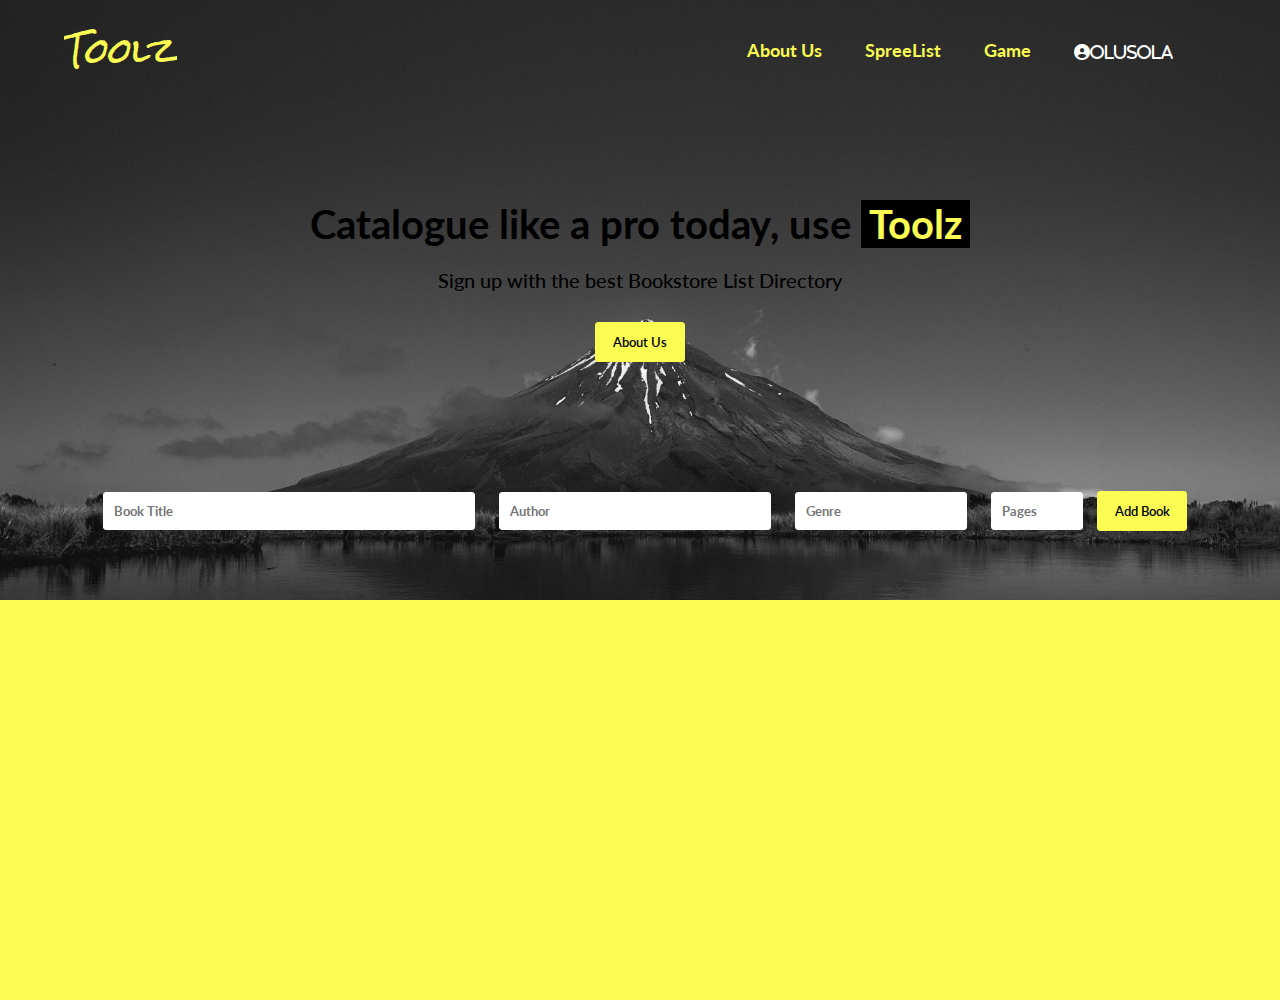
<file: index.html>
<!DOCTYPE html>
<html lang="en">

<head>
    <meta charset="UTF-8" />
    <meta http-equiv="X-UA-Compatible" content="IE=edge" />
    <meta name="viewport" content="width=device-width, initial-scale=1.0" />
    <link rel="preconnect" href="https://fonts.googleapis.com">
    <link rel="preconnect" href="https://fonts.gstatic.com" crossorigin>
    <link
        href="https://fonts.googleapis.com/css2?family=Lato:ital,wght@0,100;0,300;0,700;0,900;1,100;1,300;1,400;1,700;1,900&display=swap"
        rel="stylesheet">
    <link rel="stylesheet" href="https://cdnjs.cloudflare.com/ajax/libs/font-awesome/6.4.0/css/all.min.css" />
    <link href="https://fonts.googleapis.com/css2?family=Rock+Salt&display=swap" rel="stylesheet">
    <link href="./styles.css" rel="stylesheet" />
    <title>Document</title>
</head>

<body>
    <div class="topPart">
        <div class="navbar">
            <div class="logo">Toolz</div>
            <div class="links">
                <div><a href="./pages/about.html">About Us</a></div>
                <div><a href="./pages/todo.html">SpreeList</a></div>
                <div><a href="./pages/game.html">Game</a></div>
                <div style="text-transform:lowercase !important">
                    <i class="fa fa-user-circle" style="margin-top: 5px; color:white;">Olusola</i>
                </div>
            </div>
        </div>
        <main>
            <div class="head">Catalogue like a pro today, use <span>Toolz</span>
            </div>
            <div class="info">Sign up with the best Bookstore List Directory</div>
            <button>About Us</button>
        </main>
        <form id="bookForm" onsubmit="return false">
            <input name="book name" id="title" type="text" placeholder="Book Title">
            <input name="book author" id="author" type="text" placeholder="Author">
            <input name="book genre" id="genre" type="text" placeholder="Genre">
            <input name="book pages" id="pages" type="number" placeholder="Pages">

            <button type="submit" value="Add Book" ">Add Book</button>
        </form>
    </div>

   <div class=" cardContainer bookList">

    </div>

    <script src="app.js"></script>
</body>

</html>

</html>
</file>
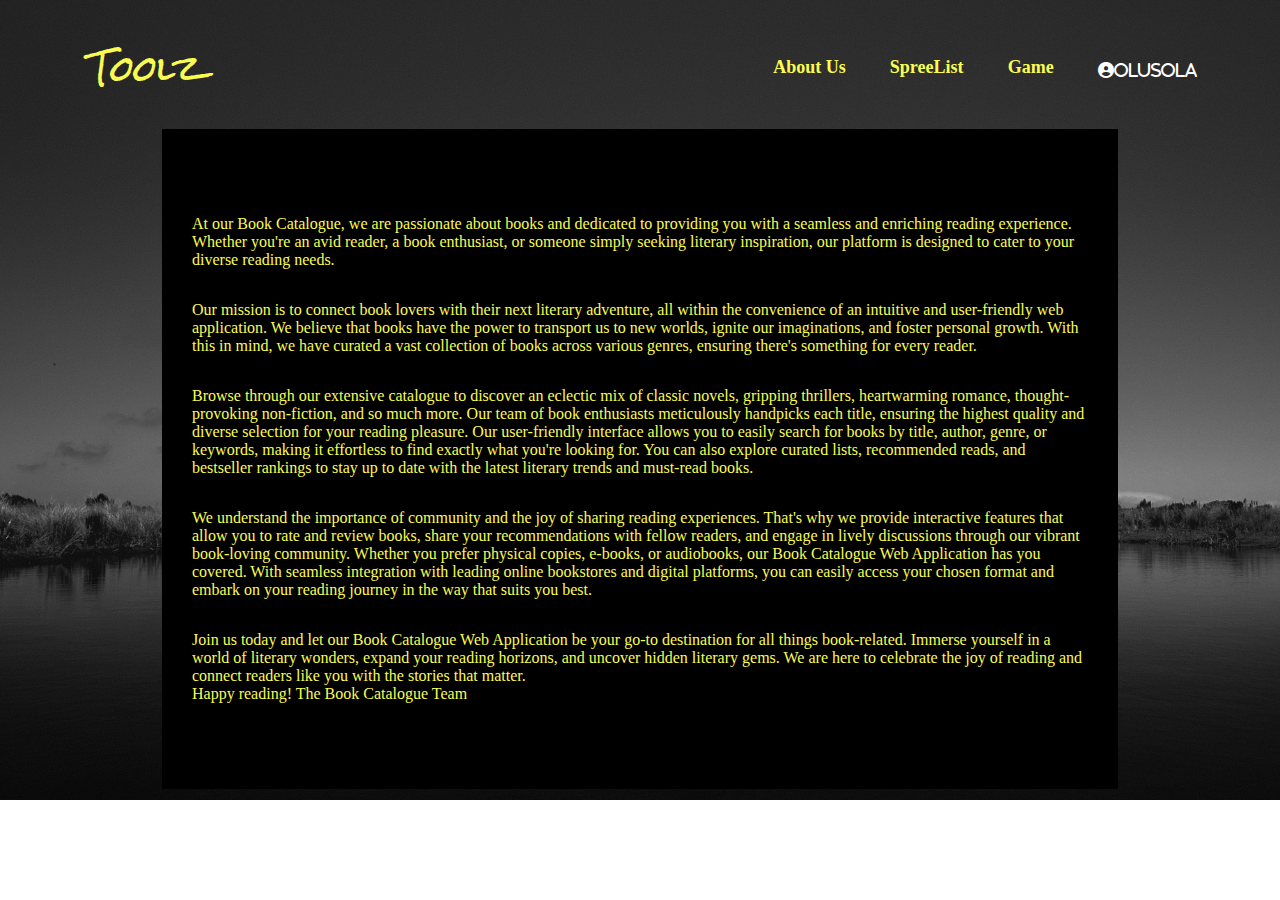
<file: pages/about.html>
<!DOCTYPE html>
<html lang="en">

<head>
    <meta charset="UTF-8">
    <meta name="viewport" content="width=device-width, initial-scale=1.0">
    <link rel="preconnect" href="https://fonts.googleapis.com">
    <link rel="preconnect" href="https://fonts.gstatic.com" crossorigin>
    <link
        href="https://fonts.googleapis.com/css2?family=Lato:ital,wght@0,100;0,300;0,700;0,900;1,100;1,300;1,400;1,700;1,900&display=swap"
        rel="stylesheet">
    <link href="https://cdn.jsdelivr.net/npm/bootstrap@5.1.3/dist/css/bootstrap.min.css" rel="stylesheet"
        integrity="sha384-1BmE4kWBq78iYhFldvKuhfTAU6auU8tT94WrHftjDbrCEXSU1oBoqyl2QvZ6jIW3" crossorigin="anonymous" />

    <script src="https://cdn.jsdelivr.net/npm/bootstrap@5.1.3/dist/js/bootstrap.bundle.min.js"
        integrity="sha384-ka7Sk0Gln4gmtz2MlQnikT1wXgYsOg+OMhuP+IlRH9sENBO0LRn5q+8nbTov4+1p"
        crossorigin="anonymous"></script>
    <link rel="stylesheet" href="https://cdnjs.cloudflare.com/ajax/libs/font-awesome/6.4.0/css/all.min.css" />
    <link href="https://fonts.googleapis.com/css2?family=Rock+Salt&display=swap" rel="stylesheet">

    <title>SpreeFree | About </title>
    <link rel="stylesheet" href="../styles/about.css" />
</head>

<body>
    <div class="topPart">
        <div class="navbar">
            <div class="logo"><a href="../index.html">Toolz</a></div>
            <div class="links">
                <div><a href="#">About Us</a></div>
                <div><a href="./todo.html">SpreeList</a></div>
                <div><a href="./game.html">Game</a></div>
                <div style="text-transform:lowercase !important">
                    <i class="fa fa-user-circle" style="margin-top: 5px; color:white;">Olusola</i>
                </div>
            </div>
        </div>
    </div>
    <div class="content">
        <p>At our Book Catalogue, we are passionate about books and dedicated to providing you with a seamless and
            enriching reading experience. Whether you're an avid reader, a book enthusiast, or someone simply seeking
            literary inspiration, our platform is designed to cater to your diverse reading needs.</p>


        <p>Our mission is to connect book lovers with their next literary adventure, all within the convenience of an
            intuitive and user-friendly web application. We believe that books have the power to transport us to new
            worlds, ignite our imaginations, and foster personal growth. With this in mind, we have curated a vast
            collection of books across various genres, ensuring there's something for every reader.
        </p>
        <p>Browse through our extensive catalogue to discover an eclectic mix of classic novels, gripping thrillers,
            heartwarming romance, thought-provoking non-fiction, and so much more. Our team of book enthusiasts
            meticulously handpicks each title, ensuring the highest quality and diverse selection for your reading
            pleasure.

            Our user-friendly interface allows you to easily search for books by title, author, genre, or keywords,
            making it effortless to find exactly what you're looking for. You can also explore curated lists,
            recommended reads, and bestseller rankings to stay up to date with the latest literary trends and must-read
            books.
        </p>
        <p>We understand the importance of community and the joy of sharing reading experiences. That's why we provide
            interactive features that allow you to rate and review books, share your recommendations with fellow
            readers, and engage in lively discussions through our vibrant book-loving community.

            Whether you prefer physical copies, e-books, or audiobooks, our Book Catalogue Web Application has you
            covered. With seamless integration with leading online bookstores and digital platforms, you can easily
            access your chosen format and embark on your reading journey in the way that suits you best.
        </p>
        <p>Join us today and let our Book Catalogue Web Application be your go-to destination for all things
            book-related. Immerse yourself in a world of literary wonders, expand your reading horizons, and uncover
            hidden literary gems. We are here to celebrate the joy of reading and connect readers like you with the
            stories that matter.

            <br/>Happy reading!
            The Book Catalogue Team</p>
    </div>
</body>

</html>
</file>
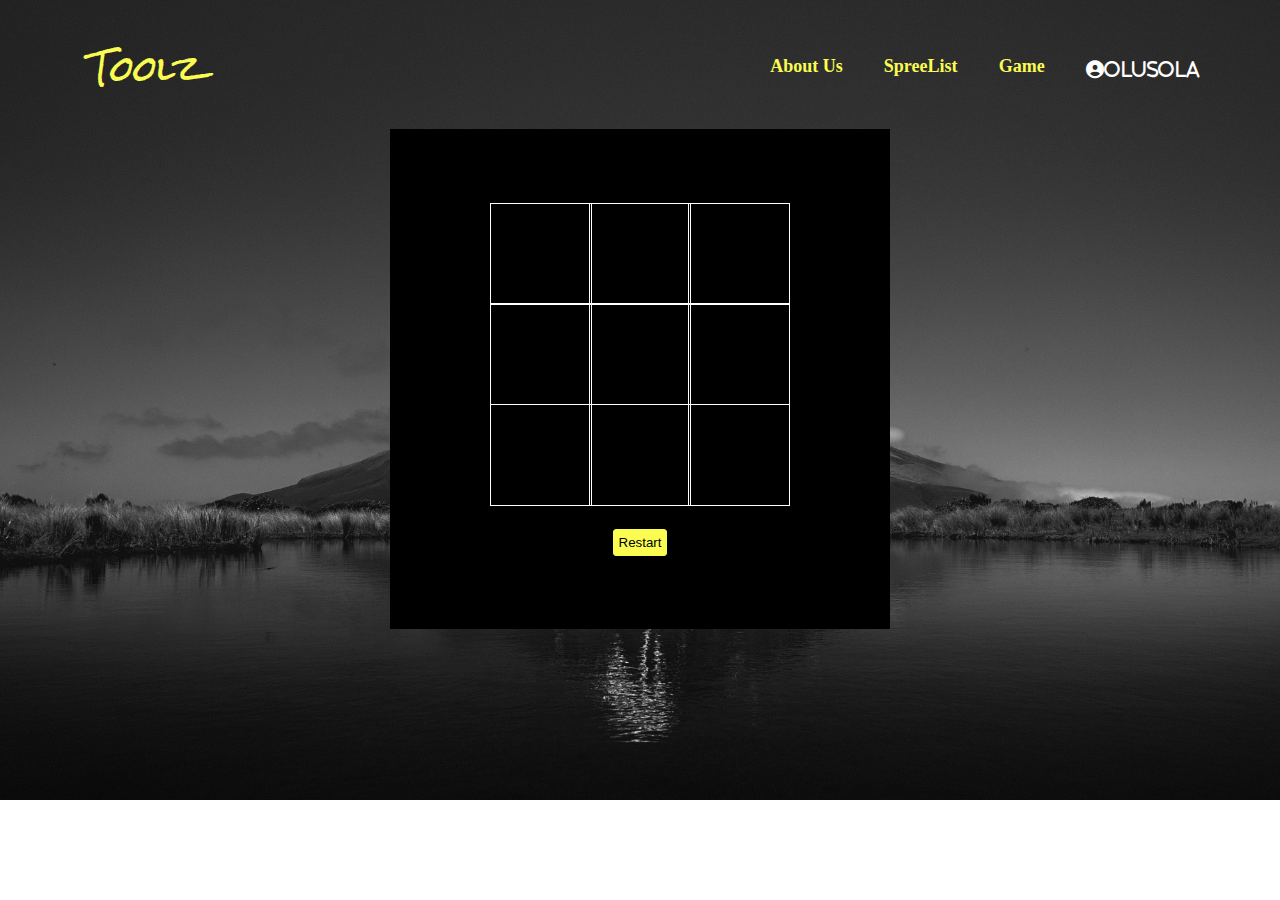
<file: pages/game.html>
<!DOCTYPE html>
<html lang="en">

<head>
    <meta charset="UTF-8">
    <meta name="viewport" content="width=device-width, initial-scale=1.0">
    <link rel="preconnect" href="https://fonts.googleapis.com">
    <link rel="preconnect" href="https://fonts.gstatic.com" crossorigin>
    <link
        href="https://fonts.googleapis.com/css2?family=Lato:ital,wght@0,100;0,300;0,700;0,900;1,100;1,300;1,400;1,700;1,900&display=swap"
        rel="stylesheet">
    <link href="https://cdn.jsdelivr.net/npm/bootstrap@5.1.3/dist/css/bootstrap.min.css" rel="stylesheet"
        integrity="sha384-1BmE4kWBq78iYhFldvKuhfTAU6auU8tT94WrHftjDbrCEXSU1oBoqyl2QvZ6jIW3" crossorigin="anonymous" />

    <script src="https://cdn.jsdelivr.net/npm/bootstrap@5.1.3/dist/js/bootstrap.bundle.min.js"
        integrity="sha384-ka7Sk0Gln4gmtz2MlQnikT1wXgYsOg+OMhuP+IlRH9sENBO0LRn5q+8nbTov4+1p"
        crossorigin="anonymous"></script>
    <link rel="stylesheet" href="https://cdnjs.cloudflare.com/ajax/libs/font-awesome/6.4.0/css/all.min.css" />
    <link href="https://fonts.googleapis.com/css2?family=Rock+Salt&display=swap" rel="stylesheet">

    <title>SpreeFree | Game</title>
    <link rel="stylesheet" href="../styles/game.css" />
</head>

<body>
    <div class="topPart">
        <div class="navbar">
            <div class="logo"><a href="../index.html">Toolz</a></div>
            <div class="links">
                <div><a href="./about.html">About Us</a></div>
                <div><a href="./todo.html">SpreeList</a></div>
                <div><a href="#">Game</a></div>
                <div style="text-transform:lowercase !important">
                    <a href="users.html"><i class="fa fa-user-circle" style="margin-top: 5px; color:white;">Olusola</i></a>
                </div>
            </div>
        </div>
    </div>
    <div class="content">
        <div id="playerDisplay"></div>
        <div class="board">
            <div class="cell" data-cell></div>
            <div class="cell" data-cell></div>
            <div class="cell" data-cell></div>
            <div class="cell" data-cell></div>
            <div class="cell" data-cell></div>
            <div class="cell" data-cell></div>
            <div class="cell" data-cell></div>
            <div class="cell" data-cell></div>
            <div class="cell" data-cell></div>
        </div>
        <div class="winning">
            <div id="winning-message"></div>
            <button id="reset-game">Restart</button>
        </div>
    </div>
</body>
<script src="../scripts/game.js"></script>

</html>
</file>
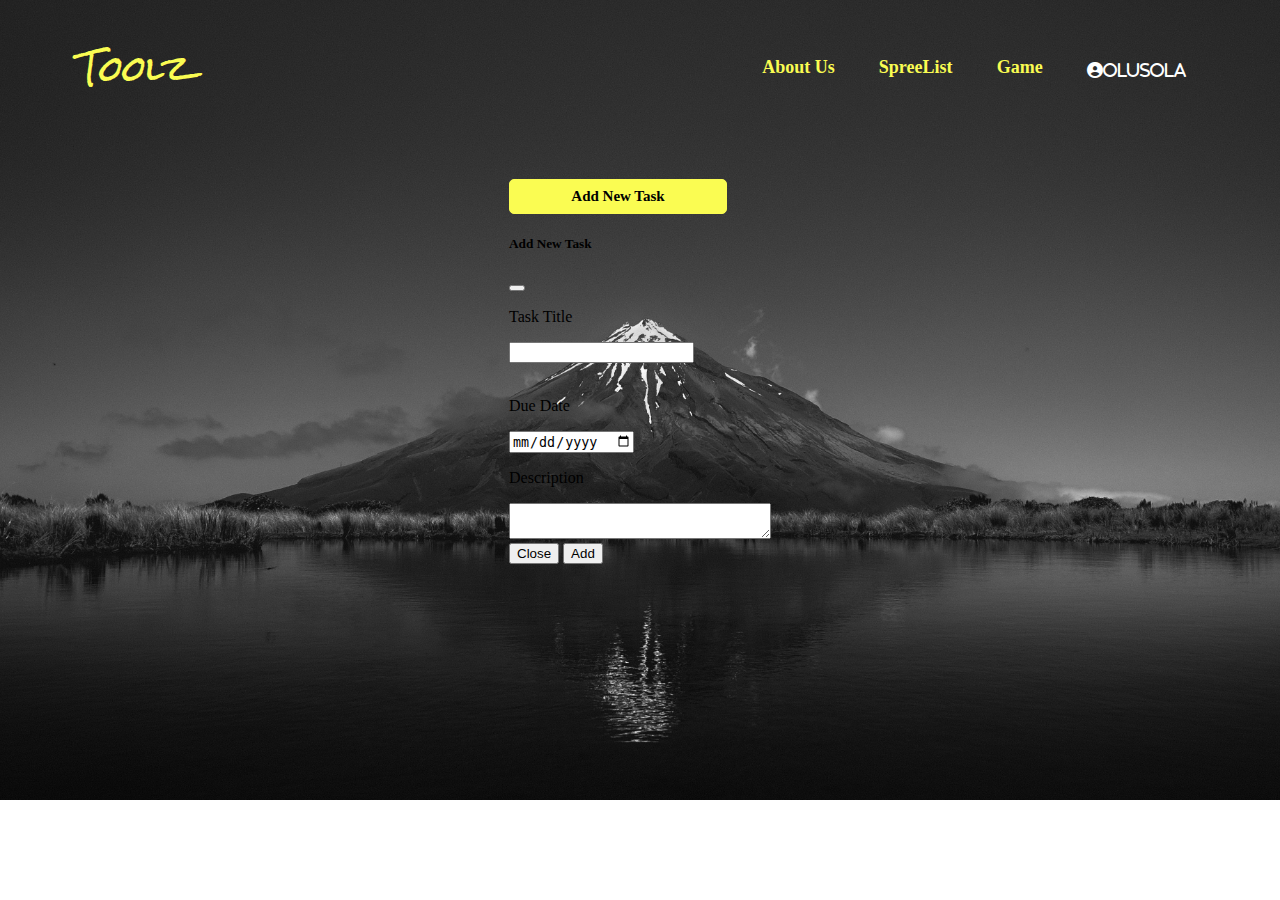
<file: pages/todo.html>
<!DOCTYPE html>
<html lang="en">

<head>
    <meta charset="UTF-8">
    <meta http-equiv="X-UA-Compatible" content="IE=edge">
    <meta name="viewport" content="width=device-width, initial-scale=1.0">
    <link rel="preconnect" href="https://fonts.googleapis.com">
    <link rel="preconnect" href="https://fonts.gstatic.com" crossorigin>
    <link
        href="https://fonts.googleapis.com/css2?family=Lato:ital,wght@0,100;0,300;0,700;0,900;1,100;1,300;1,400;1,700;1,900&display=swap"
        rel="stylesheet">
    <link href="https://cdn.jsdelivr.net/npm/bootstrap@5.1.3/dist/css/bootstrap.min.css" rel="stylesheet"
        integrity="sha384-1BmE4kWBq78iYhFldvKuhfTAU6auU8tT94WrHftjDbrCEXSU1oBoqyl2QvZ6jIW3" crossorigin="anonymous" />

    <script src="https://cdn.jsdelivr.net/npm/bootstrap@5.1.3/dist/js/bootstrap.bundle.min.js"
        integrity="sha384-ka7Sk0Gln4gmtz2MlQnikT1wXgYsOg+OMhuP+IlRH9sENBO0LRn5q+8nbTov4+1p"
        crossorigin="anonymous"></script>
    <link rel="stylesheet" href="https://cdnjs.cloudflare.com/ajax/libs/font-awesome/6.4.0/css/all.min.css" />
    <link href="https://fonts.googleapis.com/css2?family=Rock+Salt&display=swap" rel="stylesheet">
    <link href="../styles/todo.css" rel="stylesheet" />
    <title>Toolz | Todo's </title>
</head>

<body>
    <div class="navbar">
        <div class="logo"><a href="../index.html">Toolz</a></div>
        <div class="links">
            <div><a href="./about.html">About Us</a></div>
            <div><a href="#">SpreeList</a></div>
            <div><a href="./game.html">Game</a></div>
            <div style="text-transform:lowercase !important">
                <i class="fa fa-user-circle" style="margin-top: 5px; color:white;">Olusola</i>
            </div>
        </div>
    </div>

    <section class="content container">
        <div class="app">
            <!-- <h4 class="mb-3">TODO App</h4> -->

            <div id="addNew" data-bs-toggle="modal" data-bs-target="#form">
                <span>Add New Task</span>
                <!--<i class="fas fa-plus"></i>-->
            </div>

            <!-- Modal -->
            <form class="modal fade" id="form" tabindex="-1" aria-labelledby="exampleModalLabel" aria-hidden="true">
                <div class="modal-dialog">
                    <div class="modal-content">
                        <div class="modal-header">
                            <h5 class="modal-title" id="exampleModalLabel">Add New Task</h5>
                            <button type="button" class="btn-close" data-bs-dismiss="modal" aria-label="Close"></button>
                        </div>
                        <div class="modal-body">
                            <p>Task Title</p>
                            <input type="text" class="form-control" name=""  id="textInput" />
                            <div id="msg"></div>
                            <br />
                            <p>Due Date</p>
                            <input type="date" class="form-control" name="" id="dateInput" />
                            <br />
                            <p>Description</p>
                            <textarea name="" class="form-control" id="textarea" cols="30" rows="2"></textarea>
                        </div>
                        <div class="modal-footer">
                            <button type="button" class="btn btn-secondary" data-bs-dismiss="modal">
                                Close
                            </button>
                            <button type="submit" id="add" class="btn btn-primary">Add</button>
                        </div>
                    </div>
                </div>
            </form>

            <div id="tasks"></div>
        </div>
    </section>

    <script src="../scripts/todo.js"></script>
</body>

</html>
</file>
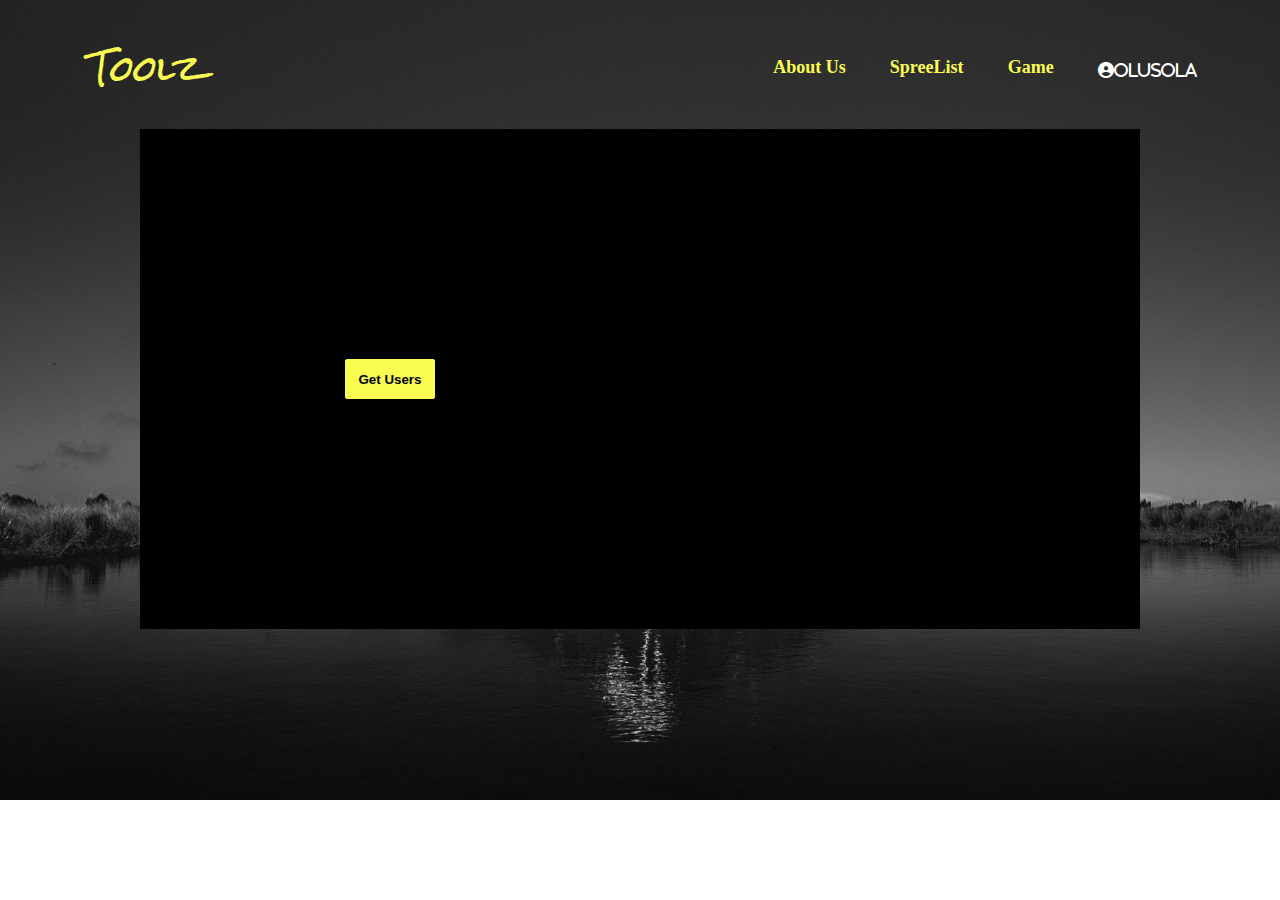
<file: pages/users.html>
<!DOCTYPE html>
<html lang="en">

<head>
    <meta charset="UTF-8">
    <meta name="viewport" content="width=device-width, initial-scale=1.0">
    <link rel="preconnect" href="https://fonts.googleapis.com">
    <link rel="preconnect" href="https://fonts.gstatic.com" crossorigin>
    <link
        href="https://fonts.googleapis.com/css2?family=Lato:ital,wght@0,100;0,300;0,700;0,900;1,100;1,300;1,400;1,700;1,900&display=swap"
        rel="stylesheet">
    <link href="https://cdn.jsdelivr.net/npm/bootstrap@5.1.3/dist/css/bootstrap.min.css" rel="stylesheet"
        integrity="sha384-1BmE4kWBq78iYhFldvKuhfTAU6auU8tT94WrHftjDbrCEXSU1oBoqyl2QvZ6jIW3" crossorigin="anonymous" />

    <script src="https://cdn.jsdelivr.net/npm/bootstrap@5.1.3/dist/js/bootstrap.bundle.min.js"
        integrity="sha384-ka7Sk0Gln4gmtz2MlQnikT1wXgYsOg+OMhuP+IlRH9sENBO0LRn5q+8nbTov4+1p"
        crossorigin="anonymous"></script>
    <link rel="stylesheet" href="https://cdnjs.cloudflare.com/ajax/libs/font-awesome/6.4.0/css/all.min.css" />
    <link href="https://fonts.googleapis.com/css2?family=Rock+Salt&display=swap" rel="stylesheet">

    <title>SpreeFree | Game</title>
    <link rel="stylesheet" href="../styles/users.css" />
</head>

<body>
    <div class="topPart">
        <div class="navbar">
            <div class="logo"><a href="../index.html">Toolz</a></div>
            <div class="links">
                <div><a href="./about.html">About Us</a></div>
                <div><a href="./todo.html">SpreeList</a></div>
                <div><a href="#">Game</a></div>
                <div style="text-transform:lowercase !important">
                    <i class="fa fa-user-circle" style="margin-top: 5px; color:white;">Olusola</i>
                </div>
            </div>
        </div>
    </div>
    <div class="container">
        <div class="content">
            <button id="fetchUser">Get Users</button>
            <div id="userDisplay"></div>
        </div>
        <div class="userInfo">
            <div id="userInfo"></div>
        </div>
    </div>
</body>
<script src="../scripts/users.js"></script>

</html>
</file>
<file: styles.css>
* {
  font-family: "Lato", sans-serif;
  padding: 0px;
  margin: 0px;
  overflow-x: hidden;
}

.topPart {
  background-image: url("./img/tyler-lastovich-ptmMPW2-93o-unsplash.jpg");
  display: flex;
  background-size: cover;
  height: 600px;
  flex-direction: column;
  justify-content: space-between;
  align-items: center;
  width: 100vw !important;
  text-align: center;
}

.topPart .navbar {
  display: flex;
  flex-direction: row;
  justify-content: space-between;
  width: 90vw;
  padding: 10px;
  align-items: center;
}

.topPart .links {
  display: flex;
  flex-direction: row;
  justify-content: space-evenly;
  width: 40vw;
  font-weight: 700;
  cursor: pointer;
}

.topPart .links a{
  text-decoration: none;
  color: #fafc52;
  font-size: 18px;
}

.topPart .links a:hover{
  color: aliceblue;
  font-size: 20px;
  transition: ease-in-out 100ms;
}

.topPart .navbar .logo {
  font-family: "Rock Salt", cursive;
  font-size: 34px;
  color: #fafc52;
}

.topPart main .head {
  text-align: center;
  font-size: 40px;
  font-weight: 700;
  overflow-y: hidden !important;
}

.topPart main .head span {
  background-color: black;
  padding: 8px;
  color: #fafc52;
  border-radius: 3px;
  height: 10px !important;
}

.topPart main .info {
  font-weight: 500;
  font-size: 20px;
  margin-top: 20px;
  color: black;
}

.topPart main button {
  margin-top: 30px;
  border-radius: 3px;
  border: 1px solid #fafc52;
  width: 90px;
  background-color: #fafc52;
  color: black;
  font-weight: 600;
  cursor: pointer;
  height: 40px;
}

.topPart form {
  margin-bottom: 60px;
}

.topPart form input {
  border-radius: 3px;
  border: 1px solid white;
  padding: 10px;
  margin: 10px;
  font-weight: 700;
}

.topPart form #title {
  width: 350px;
}

.topPart form #author {
  width: 250px;
}

.topPart form #genre {
  width: 150px;
}

.topPart form #pages {
  width: 70px;
}

.topPart form button {
  margin-top: 30px;
  border-radius: 3px;
  border: 1px solid #fafc52;
  width: 90px;
  background-color: #fafc52;
  color: black;
  font-weight: 600;
  cursor: pointer;
  height: 40px;
}

.bookList {
  background-color: #fafc52;
  color: black;
  height: auto;
  min-height: 400px;
  display: flex;
  flex-direction: row;
  justify-content: center;
  align-items: center;
  width: 100vw;
}

.cardContainer {
  display: flex;
  flex-direction: row;
  flex-wrap: wrap;
}

.cardContainer .book {
  background-color: black;
  color: #fafc52;
  padding: 20px;
  text-align: center;
  margin: 10px;
}

.btn-remove{
  background-color: #fafc52;
  padding: 10px;
  border: 2px;
  border-radius: 3px;
  cursor: pointer;
  font-weight: bolder;
  margin-top: 5px;
}

.bookList .book hr{
  width: auto;
  height: 0.1px;
}
.bookList .book h3{
  padding: 5px;
}

.bookList .book span{
  color: white;
}
</file>
<file: styles/about.css>
body {
    background-image: url("../img/tyler-lastovich-ptmMPW2-93o-unsplash.jpg");
    background-repeat: no-repeat;
    background-size: cover;
    display: flex;
    flex-direction: column;
    justify-content: center !important;
    align-items: center !important;
  }
  .navbar {
    display: flex;
    flex-direction: row;
    justify-content: space-between;
    width: 90vw;
    padding: 20px;
    align-items: center;
    margin-left: 50px;
  }
  
  .navbar .links {
    display: flex;
    flex-direction: row;
    justify-content: space-evenly;
    width: 40vw;
    font-weight: 700;
    cursor: pointer;
  }
  
  .navbar .links a {
    text-decoration: none;
    color: #fafc52;
    font-size: 18px;
  }
  
  .navbar .links a:hover {
    color: aliceblue;
    font-size: 20px;
    transition: ease-in-out 100ms;
  }
  
  .navbar .navbar .logo {
    font-family: "Rock Salt", cursive;
    font-size: 34px;
    color: #fafc52;
  }
  
  .navbar .logo {
    font-family: "Rock Salt", cursive;
    font-size: 34px;
    color: #fafc52;
  }
  
  .navbar .logo a {
    text-decoration: none;
    color: #fafc52;
  }
  
  .navbar .logo {
    font-family: "Rock Salt", cursive;
    font-size: 34px;
    color: #fafc52;
  }
  
  .content {
    background-color: black;
    height: 600px !important;
    width: 70vw !important;
    display: flex;
    flex-direction: column;
    justify-content: center;
    align-items: center;
    padding: 30px;
  }

  .content p{
    color: #fafc52;
  }
</file>
<file: styles/game.css>
body {
  background-image: url("../img/tyler-lastovich-ptmMPW2-93o-unsplash.jpg");
  background-repeat: no-repeat;
  background-size: cover;
  display: flex;
  flex-direction: column;
  justify-content: center !important;
  align-items: center !important;
}
.navbar {
  display: flex;
  flex-direction: row;
  justify-content: space-between;
  width: 90vw;
  padding: 20px;
  align-items: center;
  margin-left: 50px;
}

.navbar .links {
  display: flex;
  flex-direction: row;
  justify-content: space-evenly;
  width: 40vw;
  font-weight: 700;
  cursor: pointer;
}

.navbar .links a {
  text-decoration: none;
  color: #fafc52;
  font-size: 18px;
}

.navbar .links a:hover {
  color: aliceblue;
  font-size: 20px;
  transition: ease-in-out 100ms;
}

.navbar .navbar .logo {
  font-family: "Rock Salt", cursive;
  font-size: 34px;
  color: #fafc52;
}

.navbar .logo {
  font-family: "Rock Salt", cursive;
  font-size: 34px;
  color: #fafc52;
}

.navbar .logo a {
  text-decoration: none;
  color: #fafc52;
}

.navbar .logo {
  font-family: "Rock Salt", cursive;
  font-size: 34px;
  color: #fafc52;
}

.content {
  background-color: black;
  height: 500px;
  width: 500px;
  display: flex;
  flex-direction: column;
  justify-content: center;
  align-items: center;
}

.board {
  margin: 0 auto;
  display: grid;
  grid-template-columns: 33% 33% 33%;
  grid-template-rows: 33% 33% 33%;
  max-width: 300px;
}

.hide {
  display: none;
}

.cell {
  border: 1px solid white;
  min-width: 100px;
  min-height: 100px;
  display: flex;
  justify-content: center;
  align-items: center;
  font-size: 50px;
  cursor: pointer;
}

.playerX {
  color: #fafc52;
}

.playerO {
  color: white;
}

#playerDisplay {
  color: #fafc52;
  font-size: 25px;
  margin: 10px;
}

.winning{
  font-size: 25px;
  margin: 10px;
  color: #e70b0b;
  display: flex;
  flex-direction: column;
  justify-content: center;
  align-items: center;
}

#reset-game{
  background-color: #fafc52;
  border: 1px solid #fafc52;
  border-radius: 3px;
  margin: 10px;
  padding: 5px;
}
</file>
<file: styles/todo.css>
body {
  background-image: url("../img/tyler-lastovich-ptmMPW2-93o-unsplash.jpg");
  background-repeat: no-repeat;
  background-size: cover;
}
.navbar {
  display: flex;
  flex-direction: row;
  justify-content: space-between;
  width: 90vw;
  padding: 20px;
  align-items: center;
  margin-left: 50px;
}

.navbar .links {
  display: flex;
  flex-direction: row;
  justify-content: space-evenly;
  width: 40vw;
  font-weight: 700;
  cursor: pointer;
}

.navbar .links a {
  text-decoration: none;
  color: #fafc52;
  font-size: 18px;
}

.navbar .links a:hover {
  color: aliceblue;
  font-size: 20px;
  transition: ease-in-out 100ms;
}

.navbar .navbar .logo {
  font-family: "Rock Salt", cursive;
  font-size: 34px;
  color: #fafc52;
}

.navbar .logo {
  font-family: "Rock Salt", cursive;
  font-size: 34px;
  color: #fafc52;
}

.navbar .logo a {
  text-decoration: none;
  color: #fafc52;
}
.content {
  display: flex;
  flex-direction: row;
  justify-content: center;
  align-items: center;
  margin-top: 50px;
}

#msg {
  color: red;
}

#addNew {
  text-align: center;
  color: black;
  font-size: 15px;
  background-color: #fafc52;
  padding: 8px;
  border-radius: 5px;
  border: solid #fafc52 1px;
  cursor: pointer;
  font-weight: 700;
  width: 200px !important;
}

.todo {
  margin-bottom: 20px;
  background-color: #fafc52;
  padding: 10px;
  border-radius: 3px;
  display: flex;
  flex-direction: row;
  justify-content: center;
  align-items: center;
}

.todo h3 {
  margin: 8px;
  font-size: 12px;
}

.todo h3 span {
  font-weight: 900;
}

#tasks {
  margin-top: 30px;
}
</file>
<file: styles/users.css>
body {
  background-image: url("../img/tyler-lastovich-ptmMPW2-93o-unsplash.jpg");
  background-repeat: no-repeat;
  background-size: cover;
  display: flex;
  flex-direction: column;
  justify-content: center !important;
  align-items: center !important;
}
.navbar {
  display: flex;
  flex-direction: row;
  justify-content: space-between;
  width: 90vw;
  padding: 20px;
  align-items: center;
  margin-left: 50px;
}

.navbar .links {
  display: flex;
  flex-direction: row;
  justify-content: space-evenly;
  width: 40vw;
  font-weight: 700;
  cursor: pointer;
}

.navbar .links a {
  text-decoration: none;
  color: #fafc52;
  font-size: 18px;
}

.navbar .links a:hover {
  color: aliceblue;
  font-size: 20px;
  transition: ease-in-out 100ms;
}

.navbar .navbar .logo {
  font-family: "Rock Salt", cursive;
  font-size: 34px;
  color: #fafc52;
}

.navbar .logo {
  font-family: "Rock Salt", cursive;
  font-size: 34px;
  color: #fafc52;
}

.navbar .logo a {
  text-decoration: none;
  color: #fafc52;
}

.navbar .logo {
  font-family: "Rock Salt", cursive;
  font-size: 34px;
  color: #fafc52;
}

.container {
  display: flex;
  flex-direction: row;
  justify-content: space-between;
  align-items: center;
}

.content {
  background-color: black;
  height: 500px;
  width: 500px;
  display: flex;
  flex-direction: column;
  justify-content: center;
  align-items: center;
}

.content #fetchUser {
  padding: 10px;
  border-radius: 2px;
  border: solid #fafc52 1px;
  background-color: #fafc52;
  cursor: pointer;
}

.content #userDisplay {
  display: flex;
  flex-direction: column;
}

.content #userDisplay .userCard {
  display: flex;
  flex-direction: row;
}

.userInfo {
  background-color: black;
  height: 500px;
  width: 500px;
  display: flex;
  flex-direction: column;
  justify-content: center;
  align-items: center;
}

.container button {
  border-radius: 3px;
  border: 1px solid #fafc52;
  width: 90px;
  background-color: #fafc52;
  color: black;
  font-weight: 600;
  cursor: pointer;
  height: 40px;
}

.content .userCard {
  font-size: 10px;
  color: white;
  display: flex;
  flex-direction: row;
  justify-content: space-between;
  align-items: space-between;
  margin-bottom: 5px;
}

.userInfo #userInfo{
    color:white;
    display:flex;
    flex-direction: column;
    align-items:center;
    justify-content:center;
    font-size:6px !important;
    text-align: center;
}
</file>
